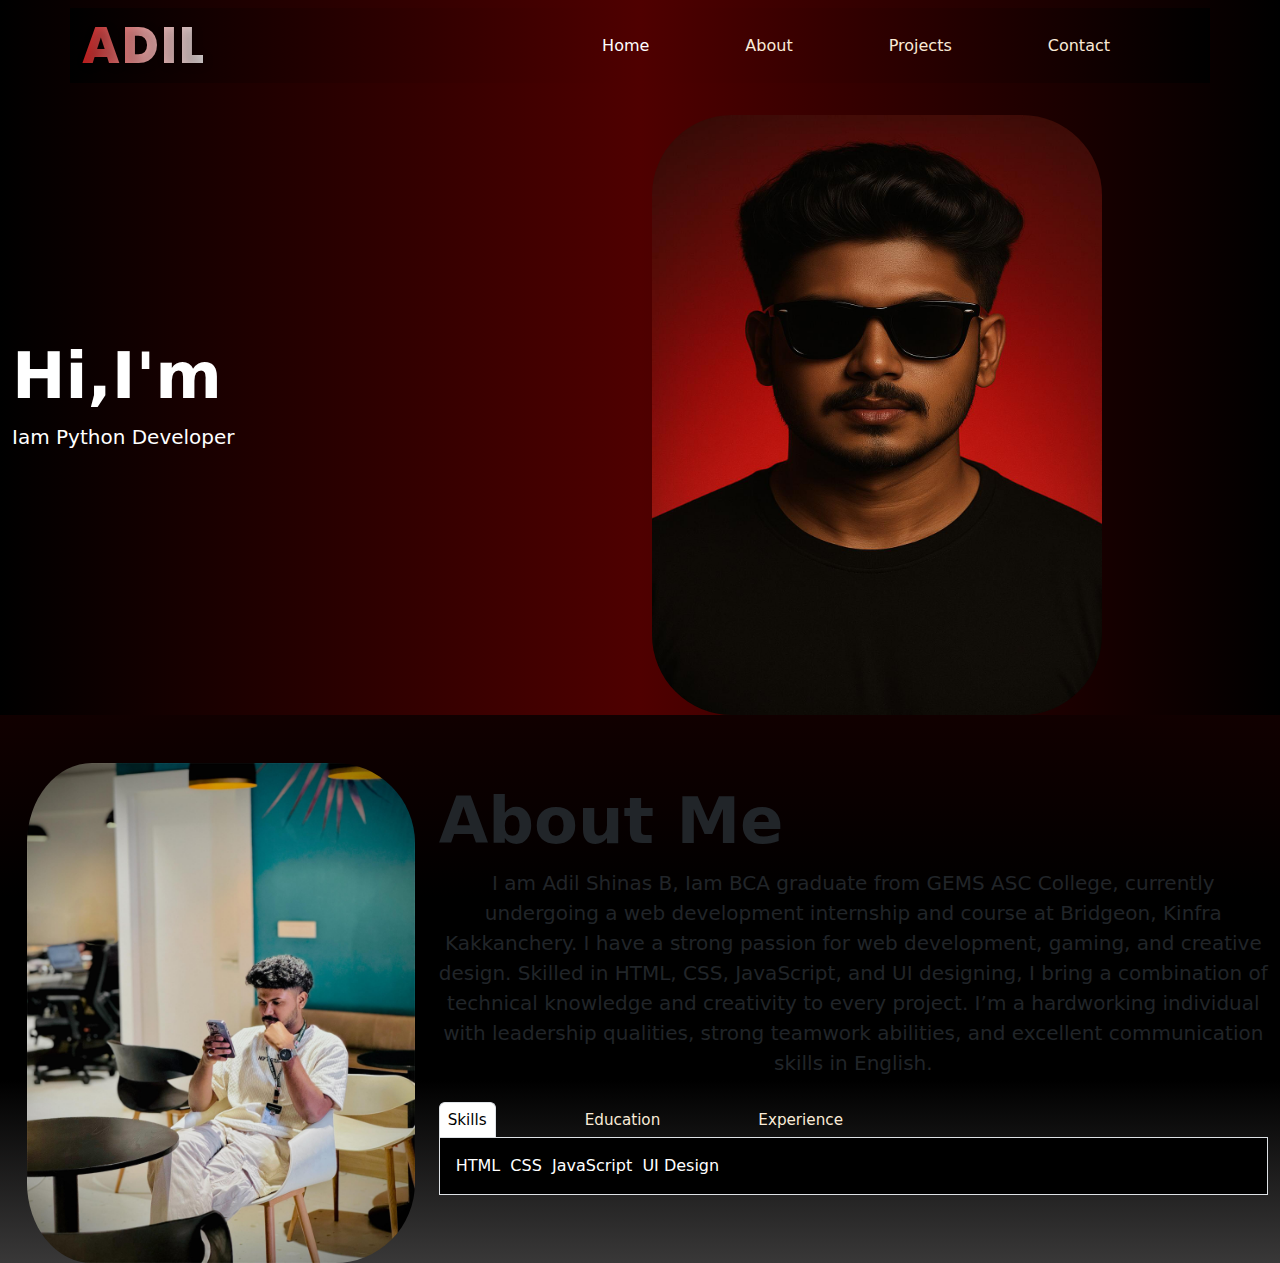
<file: portfolio.html>
<!DOCTYPE html>
<html>
    <head>
        <title>Portfolio</title>
        <link href="https://cdn.jsdelivr.net/npm/bootstrap@5.3.3/dist/css/bootstrap.min.css" rel="stylesheet">
        <link href="portfolio.css" rel="stylesheet">
         <link href="https://fonts.googleapis.com/css2?family=Poppins:wght@800&display=swap" rel="stylesheet">
         <meta name="viewport" content="width=device-width, initial-scale=1.0">
    </head>
        <body >
            <div class="first-section">
            <nav class="navbar navbar-expand-lg navbar-dark">
                <div class="container">
                    <div class="name">
                    <a class="navbar-brand"href="#"><span class="gradient-text1">Adil</span></a>
                    </div>
                    
                    <button class="navbar-toggler" type="button" data-bs-toggle="collapse" data-bs-target="#navbarDivs">
                        <span class="navbar-toggler-icon"></span>
                    </button>

                    <div class="collapse navbar-collapse justify-content-end" id="navbarDivs">
                            <ul class="navbar-nav ms-auto">
                            <li class="nav-item">
                            <a class="nav-link active" href="#">Home</a>
                            </li>
                            <li class="nav-item">
                            <a class="nav-link" href="#">About</a>
                            </li>
                            <li class="nav-item">
                            <a class="nav-link" href="#">Projects</a>
                            </li>
                            <li class="nav-item">
                            <a class="nav-link" href="#">Contact</a>
                            </li>
                        </ul>
                </div>
            </div>
            </nav>
            <div class="container-fluid mt-4 text-white">
                <div class="row align-items-center flex-column flex-md-row text-center text-md-start">
                    <div class="col-md-6 mb-4">
                        <h1 class="display-3  fw-bold">Hi,I'm <span class="gradient-text">Adil</span></h1>
                        <p class="lead">Iam Python Developer</p>
                    </div>
                    <div class="col-md-6" id="home">
                          <img src="new.jpg"  class="img-fluid" style="max-height: 600px; border-radius: 80px; width: 450px;" alt="Adil-poster">
                    </div>
                </div>
            </div>
        </div>
        <div class="second-section">
            <div class="container-fluid">
                <div class="row align-items-center flex-column flex-md-row text-center text-md-start">
                    <div class="col-md-4 mt-5" id="about">
                        <img src="small.jpg" class="img-fluid" style="max-height: 500px; border-radius: 80px; width: 450px;padding-left:15px" alt="Adil-poster">
                    </div>
                    <div class="col-md-8 text-start text-sm-center"  id="text">
                        <h1 class="display-3  fw-bold text-start ">About Me</h1>
                        <p class="lead " id="font2">I am Adil Shinas B, Iam BCA graduate from GEMS ASC College, currently undergoing a web development internship and course at Bridgeon, Kinfra Kakkanchery. I have a strong passion for web development, gaming, and creative design. Skilled in HTML, CSS, JavaScript, and UI designing, I bring a combination of technical knowledge and creativity to every project. I’m a hardworking individual with leadership qualities, strong teamwork abilities, and excellent communication skills in English.
                        </p>
                        <ul class="nav nav-tabs mt-4 flex-nowrap" id="myTab" role="tablist">
                            <li class="nav-item2" role="presentation">
                                <button class="nav-link active" id="skills-tab" data-bs-toggle="tab" data-bs-target="#skills" type="button" role="tab">Skills</button>
                            </li>
                            <li class="nav-item2" role="presentation">
                                <button class="nav-link" id="Education-tab" data-bs-toggle="tab" data-bs-target="#Education" type="button" role="tab">Education</button>
                            </li>
                            <li class="nav-item2" role="presentation">
                                <button class="nav-link" id="Experience-tab" data-bs-toggle="tab" data-bs-target="#Experience" type="button" role="tab">Experience</button>
                            </li>
                        </ul>
                        <div class="tab">
                            <div class="tab-content p-3 border border-top-0 bg-black text-white text-start" id="myTabContent">
                                <div class="tab-pane fade show active" id="skills" role="tabpanel">
                                        HTML&nbsp&nbspCSS&nbsp&nbspJavaScript&nbsp&nbspUI Design
                                </div>
                                <div class="tab-pane fade" id="Education" role="tabpanel">
                                        SSLC&nbsp&nbspHSE&nbsp&nbspBCA
                                </div>
                                <div class="tab-pane fade" id="Experience" role="tabpanel">
                                    1 month <br><hr>INTERNSHIP @Bridgeon.
                                </div>
                            </div>
                        </div>
                    </div>
                </div>
            </div>
        </div>
            <script src="https://cdn.jsdelivr.net/npm/bootstrap@5.3.0/dist/js/bootstrap.bundle.min.js"></script>

        </body>
</html>
</file>
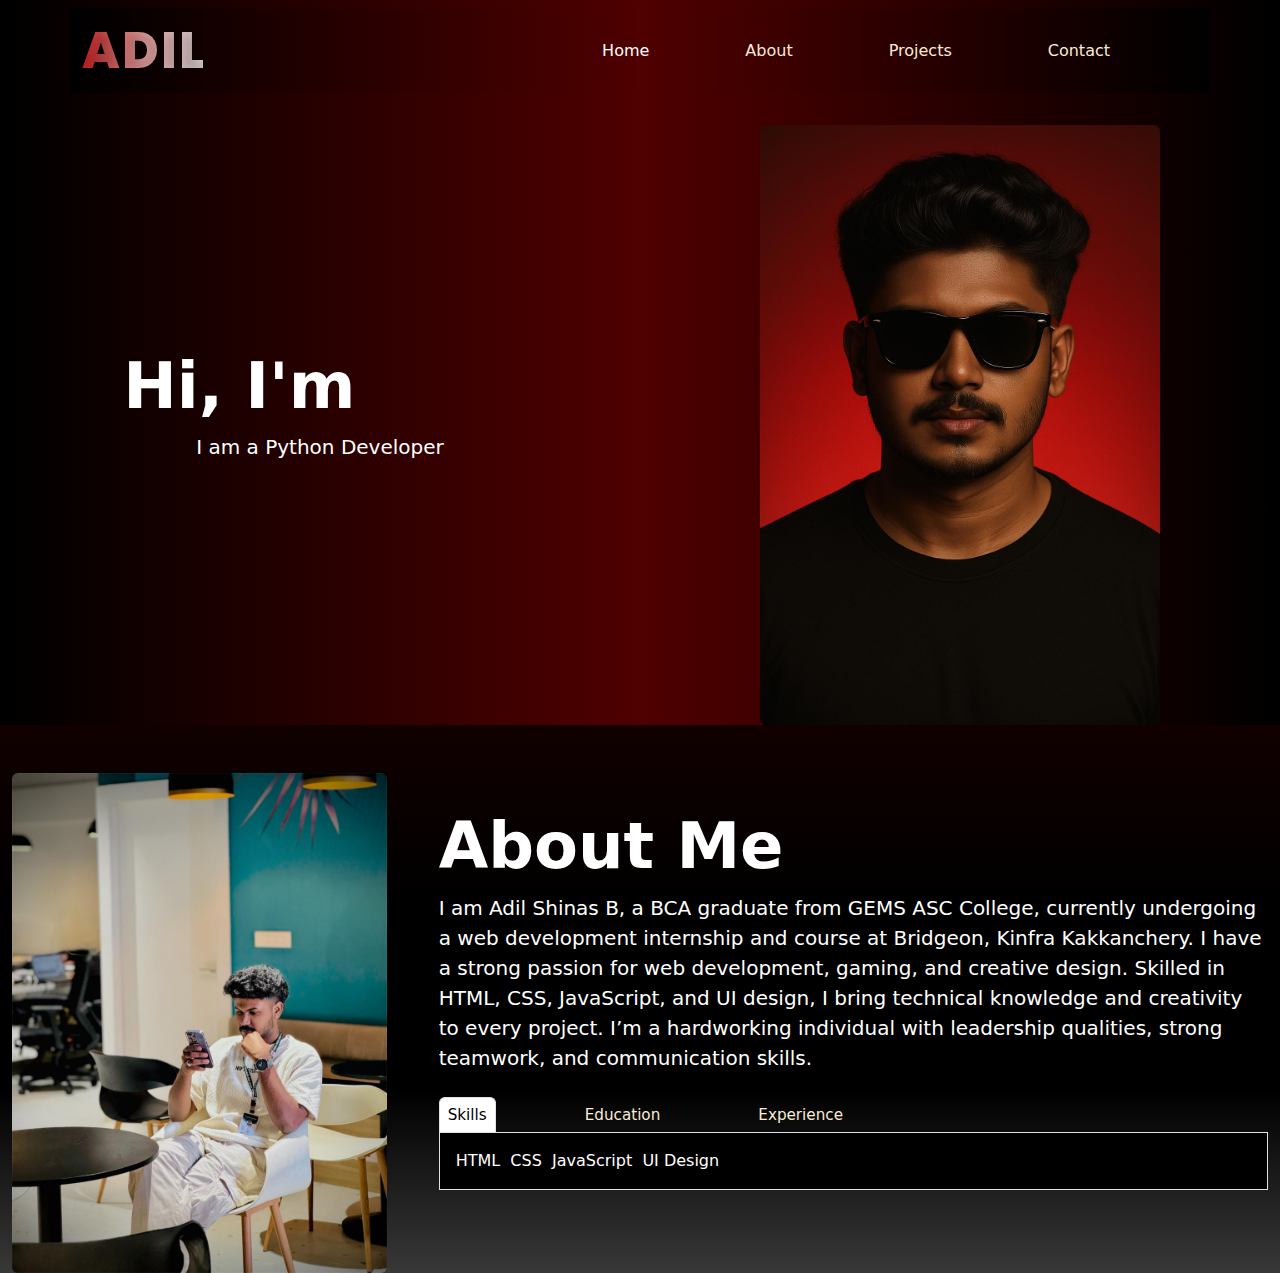
<file: portfolio2.html>
<!DOCTYPE html>
<html lang="en">
<head>
  <meta charset="UTF-8" />
  <meta name="viewport" content="width=device-width, initial-scale=1.0" />
  <title>Portfolio</title>
  <link href="https://cdn.jsdelivr.net/npm/bootstrap@5.3.3/dist/css/bootstrap.min.css" rel="stylesheet" />
  <link href="portfolio.css" rel="stylesheet" />
  <link href="https://fonts.googleapis.com/css2?family=Poppins:wght@800&display=swap" rel="stylesheet" />
</head>

<body class="bg-dark text-white">
  <div class="first-section">
    <nav class="navbar navbar-expand-lg navbar-dark">
      <div class="container">
        <a class="navbar-brand" href="#"><span class="gradient-text1">Adil</span></a>

        <button class="navbar-toggler" type="button" data-bs-toggle="collapse" data-bs-target="#navbarDivs">
          <span class="navbar-toggler-icon"></span>
        </button>

        <div class="collapse navbar-collapse justify-content-end" id="navbarDivs">
          <ul class="navbar-nav ms-auto">
            <li class="nav-item">
                <a class="nav-link active" href="#">Home</a>
            </li>
            <li class="nav-item">
                <a class="nav-link" href="#">About</a>
            </li>
            <li class="nav-item">
                <a class="nav-link" href="#">Projects</a>
            </li>
            <li class="nav-item">
                <a class="nav-link" href="#">Contact</a>
            </li>
          </ul>
        </div>
      </div>
    </nav>

    <div class="container-fluid mt-4 text-white">
      <div class="row align-items-center flex-column flex-md-row text-center text-md-center">
        <div class="col-md-6 mb-4">
          <h1 class="display-3 fw-bold">Hi, I'm <span class="gradient-text">Adil</span></h1>
          <p class="lead ">I am a Python Developer</p>
        </div>
        <div class="col-md-6">
          <img src="new.jpg" class="img-fluid rounded" style="max-height: 600px;" alt="Adil Poster" />
        </div>
      </div>
    </div>
  </div>

  <div class="second-section">
    <div class="container-fluid">
      <div class="row justify-content-center align-items-center flex-column flex-md-row text-center text-md-start">
        <div class="col-md-4 mt-5">
          <img src="small.jpg" class="img-fluid rounded" style="max-height: 500px;" alt="Adil Poster" />
        </div>
        <div class="col-md-8">
          <h1 class="display-3 fw-bold">About Me</h1>
          <p class="lead">
            I am Adil Shinas B, a BCA graduate from GEMS ASC College, currently undergoing a web development internship and course at Bridgeon, Kinfra Kakkanchery. I have a strong passion for web development, gaming, and creative design. Skilled in HTML, CSS, JavaScript, and UI design, I bring technical knowledge and creativity to every project. I’m a hardworking individual with leadership qualities, strong teamwork, and communication skills.
          </p>
          <ul class="nav nav-tabs mt-4 flex-nowrap overflow-auto justify-content-center justify-content-md-start" id="myTab" role="tablist">
            <li class="nav-item" role="presentation">
              <button class="nav-link active" id="skills-tab" data-bs-toggle="tab" data-bs-target="#skills" type="button" role="tab">Skills</button>
            </li>
            <li class="nav-item" role="presentation">
              <button class="nav-link" id="education-tab" data-bs-toggle="tab" data-bs-target="#Education" type="button" role="tab">Education</button>
            </li>
            <li class="nav-item" role="presentation">
              <button class="nav-link" id="experience-tab" data-bs-toggle="tab" data-bs-target="#Experience" type="button" role="tab">Experience</button>
            </li>
          </ul>

          <div class="tab-content p-3 border border-top-0 bg-black text-white text-center text-md-start" id="myTabContent">
            <div class="tab-pane fade show active" id="skills" role="tabpanel">
              HTML&nbsp&nbspCSS&nbsp&nbspJavaScript&nbsp&nbspUI Design
            </div>
            <div class="tab-pane fade" id="Education" role="tabpanel">
              SSLC&nbsp&nbspHSE&nbsp&nbspBCA
            </div>
            <div class="tab-pane fade" id="Experience" role="tabpanel">
              1 Month Internship<br /><hr />@Bridgeon
            </div>
          </div>
        </div>
      </div>
    </div>
  </div>

  <script src="https://cdn.jsdelivr.net/npm/bootstrap@5.3.3/dist/js/bootstrap.bundle.min.js"></script>
</body>
</html>
</file>
<file: portfolio.css>
.first-section{
    background:linear-gradient(to right,black,rgb(79, 0, 0),black)
}
.container{
    background:linear-gradient(to right,black,rgb(79, 0, 0),black)

}
.nav-link{
    color:antiquewhite;
    justify-content: space-between;
    margin-right: 80px;
    transition:ease,color 0.1s,font-weight 0.1s;
}

.nav-link:hover{
  color:#ffffff;
  font-weight: bold;
}

.gradient-text {
  background: linear-gradient(to right, #c31d1d, #ff5858);
  -webkit-background-clip: text;
  -webkit-text-fill-color: transparent;
   opacity: 0;
  transform: translateX(-100px);
  animation: slideInWithGlow 2.2s ease-out forwards, gradientMove 5s ease-in-out infinite;
}

@keyframes slideInWithGlow {
  0% {
    opacity: 0.8;
    transform: translateX(-100px);
    text-shadow: 0 0 0 rgba(255, 255, 255, 0);
  }
  70% {
    opacity: 1;
    transform: translateX(10px);
    text-shadow: 0 0 15px rgba(255, 255, 255, 0.7);
  }
  100% {
    opacity: 1;
    transform: translateX(0);
    text-shadow: none;
  }
}



.gradient-text1 {
  background: linear-gradient(90deg, #c31d1d, #e19b9b, #d3d0d0);
      -webkit-background-clip: text;
      -webkit-text-fill-color: transparent;
      font-family: 'Poppins', sans-serif;
      font-weight: 800;
      font-size: 50px;
      letter-spacing: 2px;
      text-transform: uppercase;
      text-align: center;
      text-shadow: 2px 2px 10px rgba(0, 0, 0, 0.2);
}
.second-section{
    background:linear-gradient(to bottom,rgb(17, 0, 0),black,black,rgb(57, 56, 56));
    /* background:linear-gradient(to bottom,rgb(17, 0, 0),black,black,black,rgb(238, 17, 112)); */
    /* background:linear-gradient(to bottom,rgb(79, 0, 0),black,black,black); */
    /* background:linear-gradient(to bottom,rgb(17, 0, 0),black,black,black,rgb(238, 17, 112)); */
}
.center-wrapper {
  max-width: 1140px;
  margin: auto;
}
.nav-tabs {
  flex-wrap: nowrap;
  overflow-x: auto;
  scrollbar-width: none;
  -ms-overflow-style: none;
  padding-right: 1rem;
}

.nav-tabs::-webkit-scrollbar {
  display: none;
}

.nav-tabs .nav-link {
  white-space: nowrap;
  font-size: 0.95rem;
  padding: 6px 8px;
  flex-shrink: 0;
}
.third-section{
  /* background:linear-gradient(to bottom,rgb(57, 56, 56),black,black,black,black); */
  background:linear-gradient(to bottom,rgb(57, 56, 56),black);
}
.card{
  transition: transform 0.5s ease,background-color 0.5s,color 0.5s;
}
.card:hover{
  transform:scale(1.1,1.1);
  background-color: black;
  color: white;
}
@media (max-width: 576px) {
  .card-img-top {
    height: 180px !important;
  }
}
#contact_section{
  border-top:1px solid white;
  background:linear-gradient(to bottom,black,rgb(79, 0, 0),black)
  /* background-color: black; */
}
#form{
  border-left: 1px solid white;
  font-size:small
}
.form-control{
  font-family: popins;
  background-color: #515050;
  transition: transform 0.5s ease,background-color 0.5s,color 0.5s;
  color:#000000
}
.form-control::placeholder{
  color:rgb(255, 255, 255,0.5)
}


  .nav-tabs .nav-link:hover {
    color: #fd0d51;
    border-radius: 5px;
    box-shadow: 0 2px 5px rgba(0, 0, 0, 0.1);
  }

  .form-control:hover{
      transform:scale(1.1,1.1);
      background-color: black;
      color:#ffffff
  }

  .form-control:focus{
    background-color: black;
    color:#ffffff
  }

  .btn{
    transition:ease,border-color 0.6s;
  }
  .btn:hover{
    border-color: #fbf6fb;
  }

   .bi-instagram{
      transition: all 0.3s ease;
      color: white;
    }

    .bi-instagram:hover{
      color: #e1306c;
      transform: scale(1.2);
    }


   .bi-facebook{
      transition: all 0.3s ease;
      color: white;
    }

    .bi-facebook:hover{
      color: #3c01d0;
      transform: scale(1.2);
    }

   .bi-linkedin{
      transition: all 0.3s ease;
      color: white;
    }

    .bi-linkedin:hover{
      color: #3c01d0;
      transform: scale(1.2);
    }

   .bi-telegram{
      transition: all 0.3s ease;
      color: white;
    }

    .bi-telegram:hover{
      color: #000000;
      transform: scale(1.2);
    }

   .bi-whatsapp{
      transition: all 0.3s ease;
      color: white;
    }

    .bi-whatsapp:hover{
      color: #01764d;
      transform: scale(1.2);
    }

    .social-icon{
       text-decoration: none;
    }

    .progress-bar {
    width: 0;
    transition: width 1.5s ease-in-out;
  }

  .progress-bar.animate {
    width: var(--target-width);
  }
  #skill_section{
    background-color: rgb(57, 56, 56);
  }

  #skill_bar:hover{
    transform: scale(1.2);
  }
</file>
